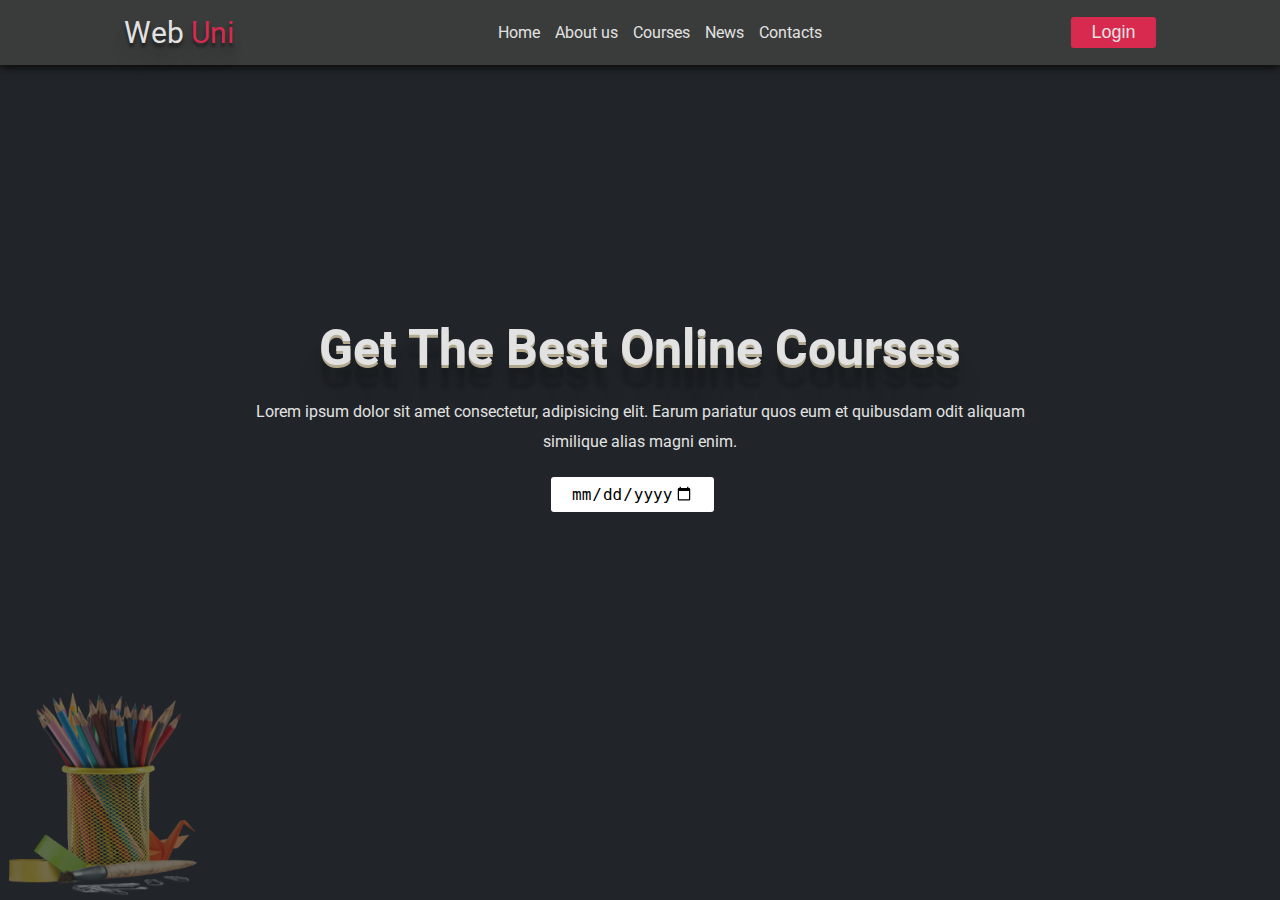
<file: index.html>
<!DOCTYPE html>
<html lang="en">
<head>
    <meta charset="UTF-8">
    <meta http-equiv="X-UA-Compatible" content="IE=edge">
    <meta name="viewport" content="width=device-width, initial-scale=1.0">
    <title>Document</title>
 
    <link rel="stylesheet" href="css/style.css">
</head>
<body onload="checkAge()">
    <section class="landing">
     <div class="left-image">
         <img src="img/pens.png" alt="">
     </div>

     
       <!-- <div class="overlay"></div> -->
        <nav>
            <div class="logo">
                Web<span class="logo-color"> Uni</span>
            </div>
            <ul>
                <li><a href="index.html">Home</a></li>
                <li><a href="#">About us</a></li>
                <li><a href="#">Courses</a></li>
                <li><a href="#">News</a></li>
                <li><a href="#">Contacts</a></li>
            </ul>
            <button>Login</button>
        </nav>
      <div class="content">
        <div class="text">
            <h1>Get The Best Online Courses</h1>
            <p>Lorem ipsum dolor sit amet consectetur, adipisicing elit. Earum pariatur quos eum et quibusdam odit aliquam similique alias magni enim.</p>
        </div>
        <form action="courses.html">
            <input type="date" class="form-control  " name="birthday" id="birthday" max="2012-01-01" min="1942-01-01" oninput="calAge()">
            <input type="text" name="gpa" id="gpa" min="1" placeholder="Enter your GPA">
          
            <button onclick="calScore()" id="show-gpa">
               
                Procces to Website</button>
        </form>
      </div>

    </section>
    
    <script src="js/main.js"></script>
</body>
</html>
</file>
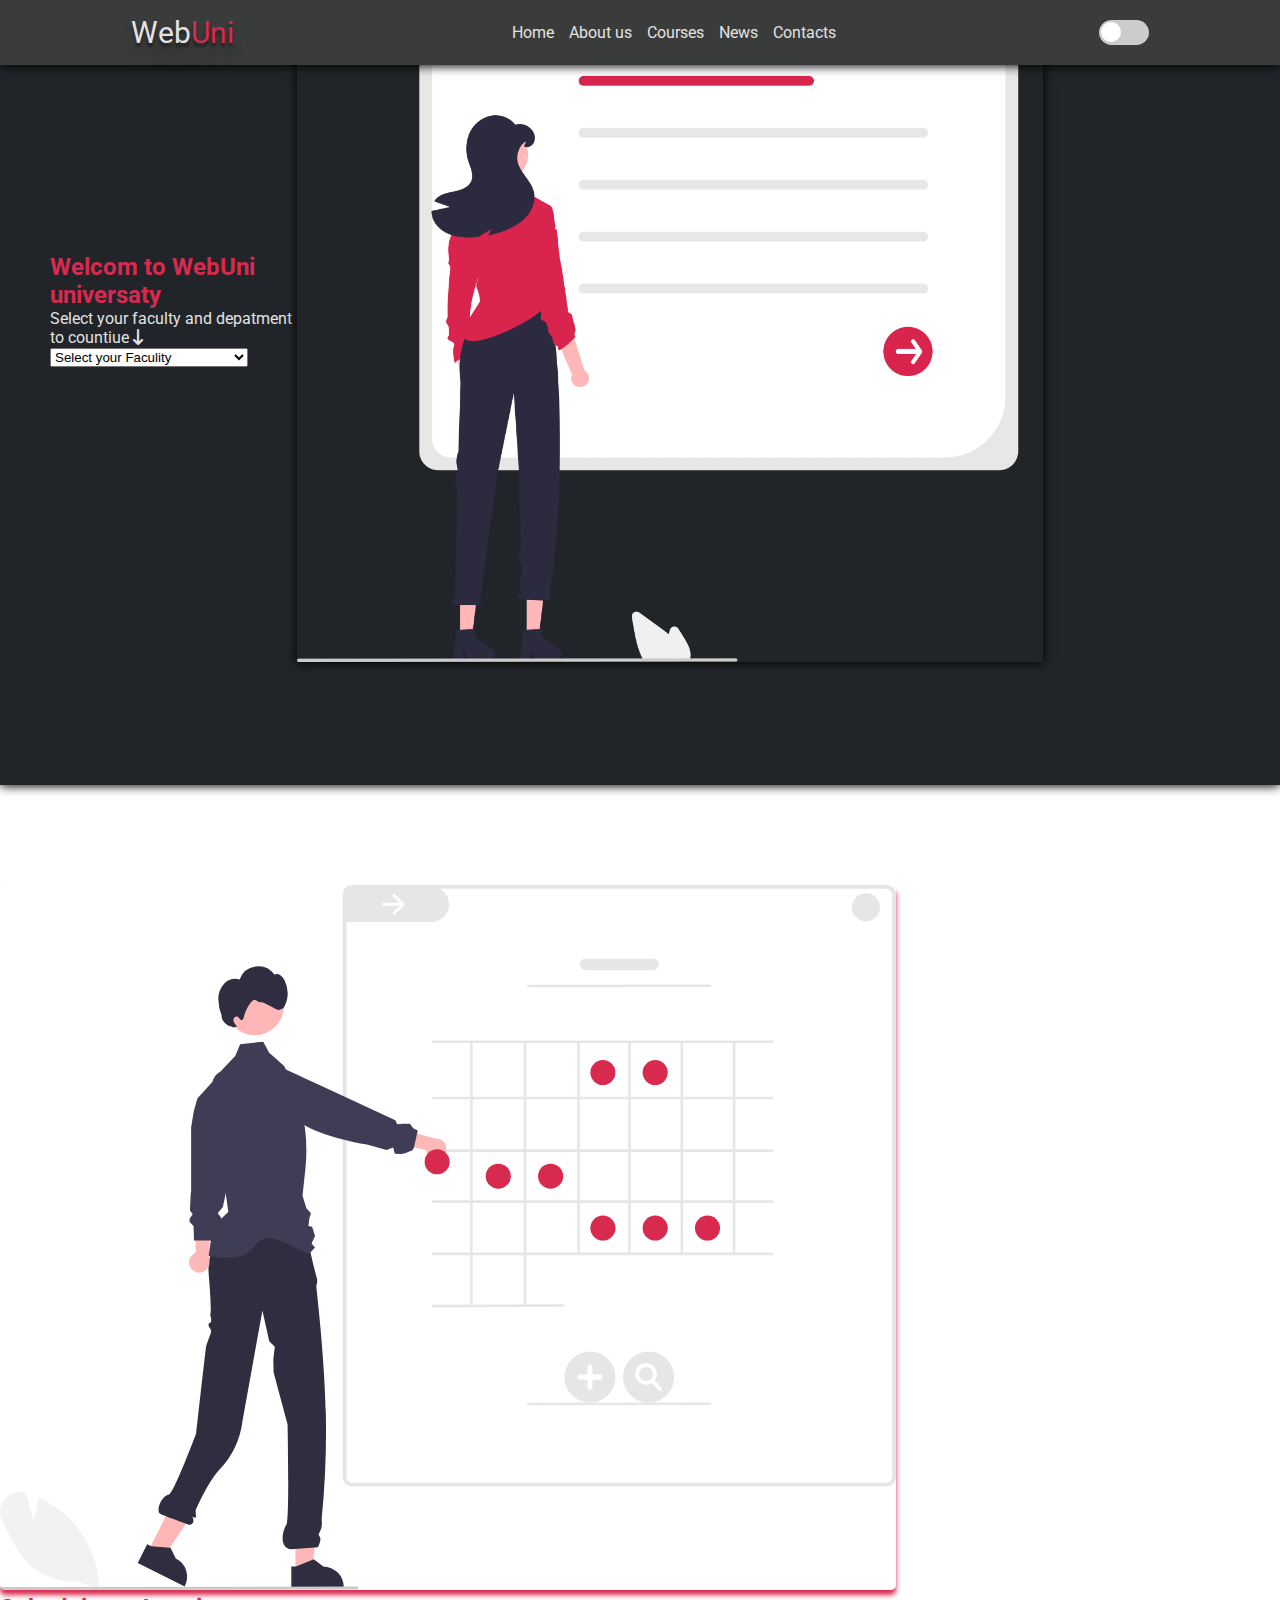
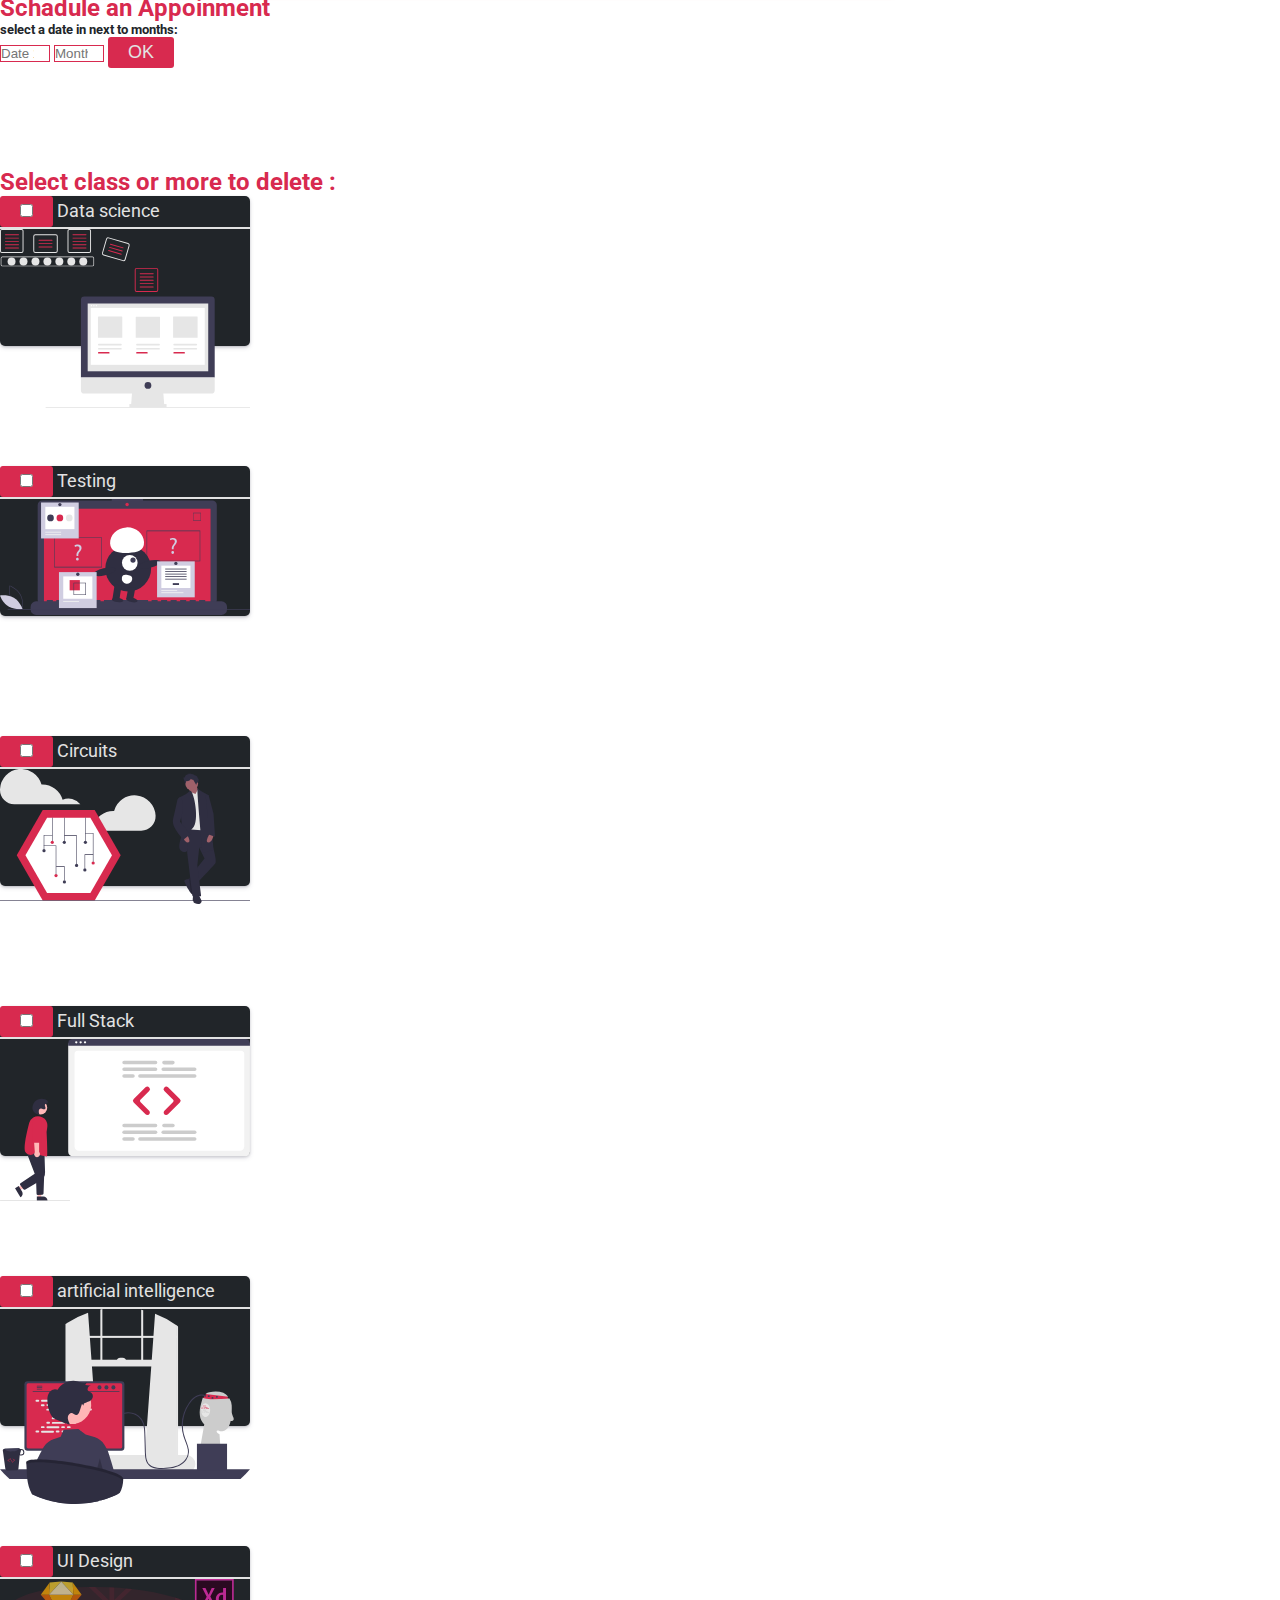
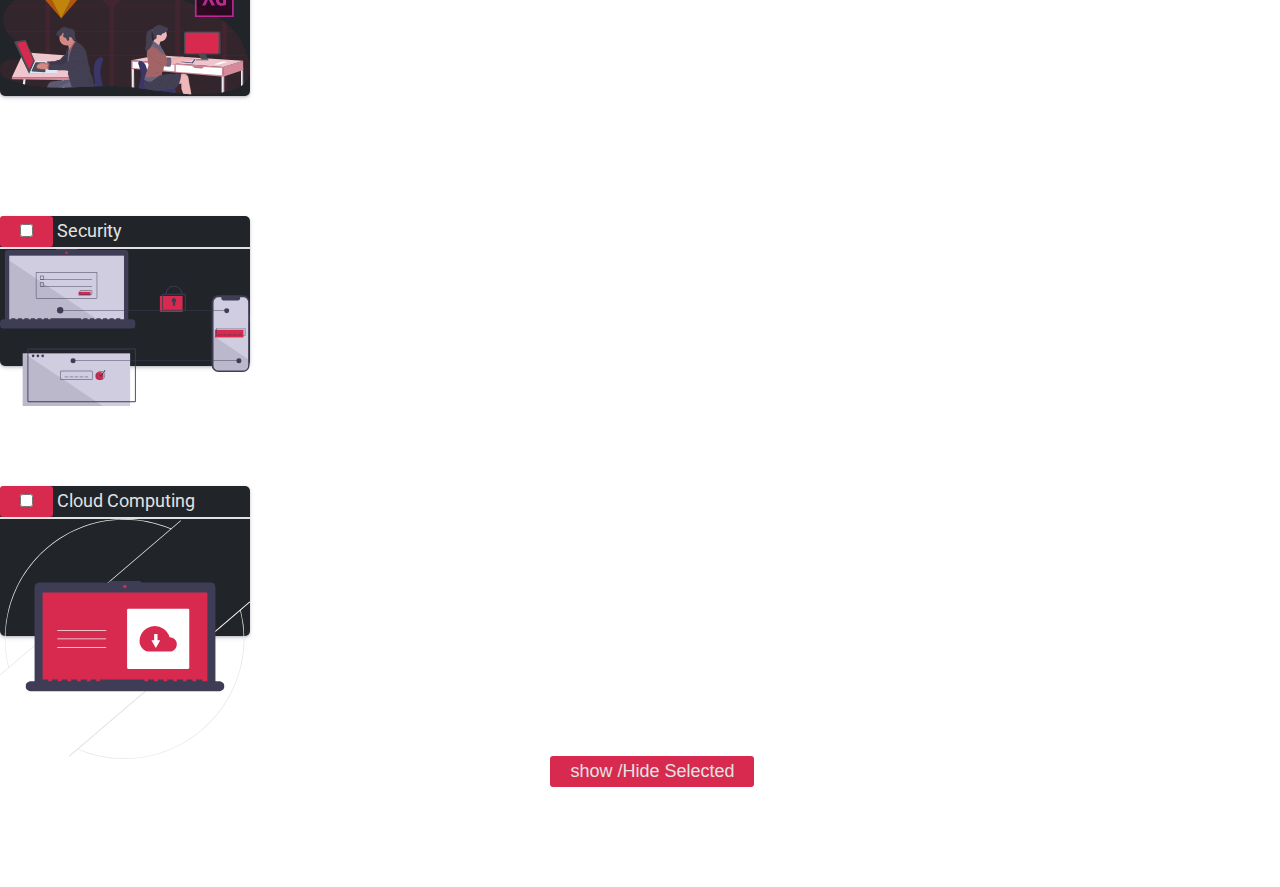
<file: courses.html>
<!DOCTYPE html>
<html lang="en">

<head>
    <meta charset="UTF-8">
    <meta http-equiv="X-UA-Compatible" content="IE=edge">
    <meta name="viewport" content="width=device-width, initial-scale=1.0">
    <title>Document</title>
    <!-- bootstrab -->
    <link rel="stylesheet" href="https://cdn.jsdelivr.net/npm/bootstrap@4.6.1/dist/css/bootstrap.min.css"
        integrity="sha384-zCbKRCUGaJDkqS1kPbPd7TveP5iyJE0EjAuZQTgFLD2ylzuqKfdKlfG/eSrtxUkn" crossorigin="anonymous">
    <!-- font awesome -->
    <link rel="stylesheet" href="https://cdnjs.cloudflare.com/ajax/libs/font-awesome/6.0.0/css/all.min.css">

    <link rel="stylesheet" href="css/style.css">
</head>

<body id="body">
    <nav class="position-fixed w-100" id="nav">
        <div class="logo">
            Web<span class="logo-color">Uni</span>
        </div>
        <ul class="d-none d-md-flex">
            <li><a href="index.html">Home</a></li>
            <li><a href="#">About us</a></li>
            <li><a href="#">Courses</a></li>
            <li><a href="#">News</a></li>
            <li><a href="#">Contacts</a></li>
        </ul>
        <!-- <button class="d-none d-md-block">Login</button> -->
          <label class="switch">
            <input type="checkbox" onclick="darkmode()"> 
            <span class="slider round"></span>
          </label>
    </nav>
    <section class="choose-department">
     
        <div class="content row align-items-center">
            <div class="left mt-5 pt-5 col-md-6 col-12">
                <h2> Welcom to Web<span class="logo-color">Uni</span> universaty</h2>

                <p> Select your faculty and depatment to countiue <i class="fa-solid fa-arrow-down-long pl-3"></i> </p>

                <select class=" custom-select custom-select-sm " id="faculty-select" oninput="fillDepartmentstMenu()">
                    <option selected hidden id="eng">Select your Faculity</option>
                    <option id="eng">Faculty of Engineering</option>
                    <option id="fci">Faculty of Computer and Information</option>
                    <option id="med">Faculty of Medicine</option>

                </select>

                <select class="custom-select custom-select-sm my-5" id="deprtments-select">
                </select>




            </div>
            <div class="right col-md-6  d-none d-md-block text-md-right mt-5 ">
                <img src="img/select-fac.png" alt="">
            </div>
        </div>
   
    </section>
    <div class="container ">
        <section class="appoinment  justify-content-md-between justify-content-center align-items-center row ">
            <div class="left col-11 col-md-6 mb-5">
                <img src="img/appoinment.svg" alt="">
            </div>
            <div class="right col-11 col-md-6">

                <h2> Schadule an Appoinment </h2>
                <h5>select a date in next to months:</h5>
                <div class="choose-app-date row ml-1 mt-4">
                    <input type="number" class="form-control col-4 mr-4 " name="appinment-date" id="appoinment-date"
                        min="1" max="62" oninput="" placeholder="Date 1-31">
                    <input type="number" class="form-control col-4 mr-4  " name="appinment-month" id="appoinment-month"
                        min="1" max="12" oninput="" placeholder="Month 1-12">
                    <button onclick="pickAppoinment()"> OK</button>
                </div>
                <p class="mt-4" id="day"></p>
            </div>
        </section>
    </div>
   <div class="container">
    <h2 class="mb-4"> Select class or more to delete :</h2>
       <section class="courses d-flex align-items-center justify-content-around flex-wrap">
       
        <div class="course" id="c1">
               <button class="mr-4">
               <input type="checkbox" id="ch1">
               </button>
               <span>Data science</span>
               <div class="image pt-4">
                   <img src="img/data_processing.svg" alt="">
               </div>
           </div>
           <div class="course" id="c2">
            <button class="mr-4">
             <input type="checkbox" id="ch2">
            </button>
            <span> Testing</span>
            <div class="image pt-4">
                <img src="img/testing.svg" alt="">
            </div>
        </div>
        <div class="course" id="c3">
            <button class="mr-4">
             <input type="checkbox" id="ch3">
            </button>
            <span> Circuits</span>
            <div class="image pt-4">
                <img src="img/circuits.svg" alt="">
            </div>
        </div>
        
        <div class="course" id="c4">
            <button class="mr-4">
             <input type="checkbox" id="ch4">
            </button>
            <span> Full Stack</span>
            <div class="image pt-4">
                <img src="img/fullstack.svg" alt="">
            </div>
        </div>
        
        <div class="course" id="c5">
            <button class="mr-4">
             <input type="checkbox" id="ch5">
            </button>
            <span> artificial intelligence</span>
            <div class="image pt-4">
                <img src="img/Artifitial .svg" alt="">
            </div>
        </div>
        
        <div class="course" id="c6">
            <button class="mr-4">
             <input type="checkbox" id="ch6">
            </button>
            <span> UI Design</span>
            <div class="image pt-4">
                <img src="img/UI.svg" alt="">
            </div>
        </div>
       
        <div class="course" id="c7">
            <button class="mr-4">
             <input type="checkbox" id="ch7">
            </button>
            <span>Security</span>
            <div class="image pt-4">
                <img src="img/sequrity.svg" alt="">
            </div>
        </div>
       
        <div class="course" id="c8">
            <button class="mr-4">
             <input type="checkbox" id="ch8">
            </button>
            <span>Cloud Computing</span>
            <div class="image pt-4">
                <img src="img/clouds.svg" alt="">
            </div>
        </div>
       
       </section>
       <button class="hide" onclick="hideSelected(this)"> show /Hide Selected</button>
      <!-- <button class="show" onclick="showSelected(this)"> Show Selected</button> -->
   </div>
    <script src="https://cdn.jsdelivr.net/npm/jquery@3.5.1/dist/jquery.slim.min.js"
    integrity="sha384-DfXdz2htPH0lsSSs5nCTpuj/zy4C+OGpamoFVy38MVBnE+IbbVYUew+OrCXaRkfj" crossorigin="anonymous">
</script>
<script src="https://cdn.jsdelivr.net/npm/bootstrap@4.6.1/dist/js/bootstrap.bundle.min.js"
    integrity="sha384-fQybjgWLrvvRgtW6bFlB7jaZrFsaBXjsOMm/tB9LTS58ONXgqbR9W8oWht/amnpF" crossorigin="anonymous">
</script>
<script src="js/main.js"></script>
</body>

</html>
</file>
<file: css/style.css>
@import url('https://fonts.googleapis.com/css2?family=Roboto:wght@400;700&display=swap');
*{
    padding: 0;
    margin: 0;
    box-sizing: border-box;
}
:root{
    --main-color:#D82A4F;
    --dark:#212529;
    --light-grey:#E2E2E2;
}
body{
    font-family: 'Roboto', sans-serif;
    color: var(--light-grey);
 
}

.dark-back-g{

    background-color: var(--dark);
  
}
.light-text{
 color: var(--light-grey);
}
.mediam-dark-bg{
    background-color: #686868!important;
    color: #eeeeee !important;
}
.mediam-dark-bg::placeholder{

    color: var(--light-grey) !important;
}
ul{
    list-style: none;
    display: flex;
}
a{
    text-decoration: none;
    color: var(--light-grey);

}
a:hover{
    text-decoration: none !important;
    color: var(--light-grey);}
section{
    margin-bottom: 100px;
    /* padding:  0 20px; */
}
/* start landing */
.landing{
    height: 100vh ;
    /* background: url("../img/bg.jpg") ;
    background-position: cover; */

    background-color: var(--dark);
    margin-bottom: 0;

}
.overlay{
    position: absolute;
    top: 0;
    left: 0;
    width: 100%;
    height: 100%;
    background-color: #d82a500c;
    z-index: 1;
   
}
.left-image{
position: absolute;
width: 200px;
bottom: 0px;


}
.left-image img{
    width: 100%;
    opacity: .4;
   
}
.landing .content{
    display: flex;
    flex-direction: column;
    justify-content: center;
    align-items: center;
    text-align: center;
    height: 80vh;
}
 nav,
.landing .text,
.landing form{
    position: relative;
    z-index: 2;
}

nav{ 
    display: flex;
    justify-content: space-around;
    align-items: center;
    height: 65px;
    position: relative;
    /* z-index: 52; */
  background-color: #3a3b3b;
  box-shadow: 0px 1px 10px #000;
}

nav li{
    position: relative;
    margin-left: 15px;
}
nav li::before{
    position: absolute;
    content: "";
    left: 0;
    top: 0;
    width: 0;
    height: 100%;
    background-color: var(--main-color);
    z-index: -1;
    transition: .5s ease-out;
}
nav li:hover::before{
    width: 100%;
}
.logo{
   font-size: 30px;
  

text-shadow: 0px 4px 3px rgba(0,0,0,0.4),
             0px 8px 13px rgba(0,0,0,0.1),
             0px 18px 23px rgba(0,0,0,0.1);

}
.logo-color{
    color: var(--main-color);
}
button{
    background-color: var(--main-color);
    border: none;
    padding:5px 20px;
    border-radius: 3px;
    color: var(--light-grey);
    font-size: 18px;
    cursor: pointer;
    transition: .4s ease-out;
}

button:hover{
  transform:scale(.9)
}
/* toggol button */
.switch {
    position: relative;
    display: inline-block;
    width: 50px;
    height: 25px;
  }
  
  .switch input { 
    opacity: 0;
    width: 0;
    height: 0;
  }
  
  .slider {
    position: absolute;
    cursor: pointer;
    top: 0;
    left: 0;
    right: 0;
    bottom: 0;
    background-color: #ccc;
    -webkit-transition: .4s;
    transition: .4s;
  }
  
  .slider:before {
    position: absolute;
    content: "";
    height: 20px;
    width: 20px;
    left:2px;
    bottom: 3px;
    background-color: white;
    -webkit-transition: .4s;
    transition: .4s;
  }
  
  input:checked + .slider {
    background-color: var(--main-color);
  }
  
  input:focus + .slider {
    box-shadow: 0 0 1px #2196F3;
  }
  
  input:checked + .slider:before {
    -webkit-transform: translateX(26px);
    -ms-transform: translateX(26px);
    transform: translateX(26px);
  }
  
  /* Rounded sliders */
  .slider.round {
    border-radius: 34px;
  }
  
  .slider.round:before {
    border-radius: 50%;}

h1{
    font-size: 50px;
    margin-bottom: 20px;
    text-shadow: 0px 3px 0px #b2a98f,
    0px 14px 10px rgba(0,0,0,0.15),
    0px 24px 2px rgba(0,0,0,0.1),
    0px 34px 30px rgba(0,0,0,0.1);


}
.text p{
    max-width: 80%;
    margin: 0 auto;
    line-height: 30px;
    margin-bottom: 20px;
}
.landing form input{

    padding: 7px 20px;
    font-size: 18px;
    border-radius: 3px;
    border: none;
    margin-right: 15px;
    margin-bottom: 20px;
    
}
.landing form input:focus{
    outline: 2px solid var(--main-color);
}
.landing form input[type=date]{
    font-size: 16px;
}
.landing form input[type=text]{
    display: none;
}

#show-gpa{
   display: none;
}
/* start corses page styling */

.choose-department{
 
    height: 80vh;
    background-color: var(--dark);
    box-shadow: 0px 1px 10px #000;
    padding:  0 50px;
   
}
.choose-department .content{
    display: flex;
    justify-content: space-around;
    align-items: center;
    padding-top: 60px; 
    height: 50vh;
}
#deprtments-select{

    opacity: 0;
    visibility: hidden;
    transition: .4s ease-out;
}
/* .choose-department .right{
  text-align: right;
} */
.choose-department .right img{
    width: 80%;
    box-shadow: 0px 1px 10px #000;
    
 
}

/* start appoinment section */
.appoinment{
    color: var(--dark);
}
 h2{
    color: var(--main-color);
}

.appoinment .left img{
    width: 70%;
    box-shadow: 0px 5px 5px 0px var(--main-color);
    border-radius: 5px;
}
.appoinment input{
    border: 1px solid var(--main-color);
}
.appoinment p{
    visibility: hidden;
    opacity: 0;
    transition: .4s;

}

/* start courses section */
.courses{
    color: var(--dark);

}
.courses .course{
    color: var(--light-grey);
    width: 250px;
    border-radius: 5px;
    height: 150px;
    background-color: var(--dark);
  margin-bottom:120px;
    box-shadow: rgba(50, 50, 93, 0.25) 0px 2px 5px -1px, rgba(0, 0, 0, 0.3) 0px 1px 3px -1px;
   transition: .3s;
}
.course span{
    font-size: 18px;
}
.courses .course:hover{
 box-shadow: rgba(0, 0, 0, 0.3) 0px 19px 38px, rgba(0, 0, 0, 0.22) 0px 15px 12px; 
}
.course:hover img{
  transform: translateY(10px)
    }
.course .image{
    border-top: 2px solid var(--light-grey);

}
.course .image img{
    width: 100%;
    transition: .3s ease-out;
   
}
.hide{
   /* position: relative;
   left: 50%;
   transform: translateX(-50%); */
   margin-left: 43%;
   margin-bottom: 100px;
}
@media screen and (max-width:576px){
    /* .appoinment .left img{
        width: 100% !important;
    } */
}
@media screen and (min-width:576px) {
  /* section{
        padding:  0 70px;
    }
     */
    .custom-select{
        width: 80% !important;
    }
    
}
@media screen and (max-width:767px) {
    /* .choose-department{
        margin-bottom: 400px !important;
    } */
}
</file>
